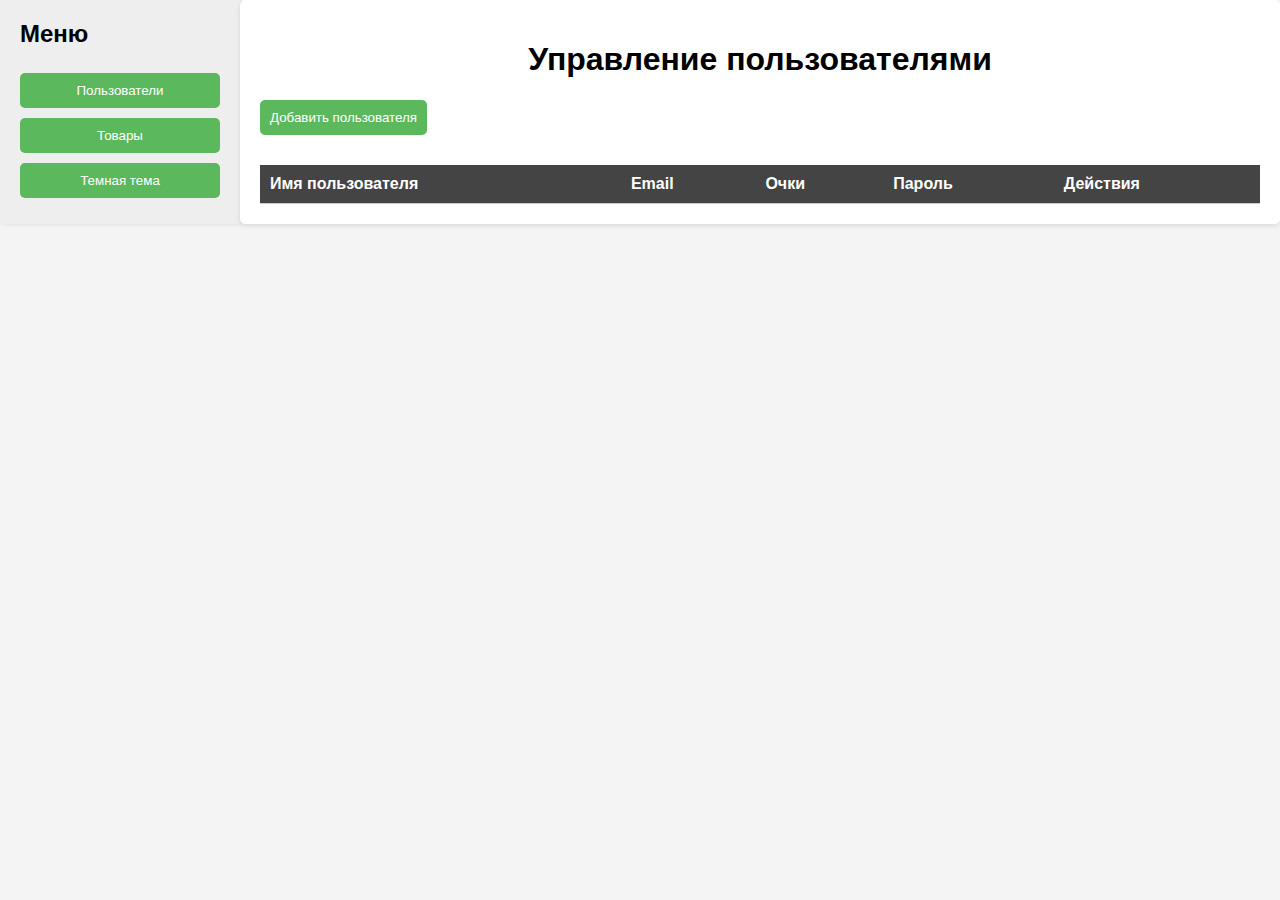
<file: shopiks/adminka/index.html>
<!DOCTYPE html>
<html lang="ru">
<head>
    <meta charset="UTF-8">
    <meta name="viewport" content="width=device-width, initial-scale=1.0">
    <title>Админ панель</title>
    <link rel="stylesheet" href="styles.css">
</head>
<body>
    <div class="container">
        <div class="sidebar">
            <h2>Меню</h2>
            <button id="usersTabButton">Пользователи</button>
            <button id="productsTabButton">Товары</button>
            <button id="themeToggleButton">Темная тема</button>
            
        </div>
        <div class="main-content">
            <h1 id="pageTitle">Управление пользователями</h1>
            <button id="addUserButton">Добавить пользователя</button>
            <form id="userForm" style="display: none;">
                <input type="hidden" id="userId" />
                <input type="text" id="username" placeholder="Имя пользователя" required />
                <input type="text" id="password" placeholder="Пароль" required />
                <input type="email" id="email" placeholder="Email" required />
                <input type="number" id="point" placeholder="Очки" required />
                <button type="submit">Сохранить</button>
                <button type="button" id="cancelButton">Отмена</button>
            </form>
            <table id="userTable" style="display: table;">
                <thead>
                    <tr>
                        <th>Имя пользователя</th>
                        <th>Email</th>
                        <th>Очки</th>
                        <th>Пароль</th>
                        <th>Действия</th>
                    </tr>
                </thead>
                <tbody id="userList"></tbody>
            </table>

            <!-- Товары -->
            <div id="productSection" style="display: none;">
                <h1 id="productTitle">Управление товарами</h1>
                <button id="addProductButton">Добавить товар</button>
                <form id="productForm" style="display: none;">
                    <input type="hidden" id="productId" />
                    <input type="text" id="name" placeholder="Имя товара" required />
                    <input type="text" id="title" placeholder="Название" required />
                    <input type="number" id="price" placeholder="Цена" required />
                    <input type="text" id="model" placeholder="Модель" required />
                    <input type="number" id="rating" placeholder="Рейтинг" required />
                    <input type="number" id="reliability" placeholder="Надежность" required />
                    <button type="submit">Сохранить</button>
                    <button type="button" id="productCancelButton">Отмена</button>
                </form>
                <table id="productTable">
                    <thead>
                        <tr>
                            <th>Имя товара</th>
                            <th>Название</th>
                            <th>Цена</th>
                            <th>Модель</th>
                            <th>Рейтинг</th>
                            <th>Надежность</th>
                            <th>Действия</th>
                        </tr>
                    </thead>
                    <tbody id="productList"></tbody>
                </table>
            </div>
        </div>
    </div>
    <script src="script.js"></script>
</body>
</html>
</file>
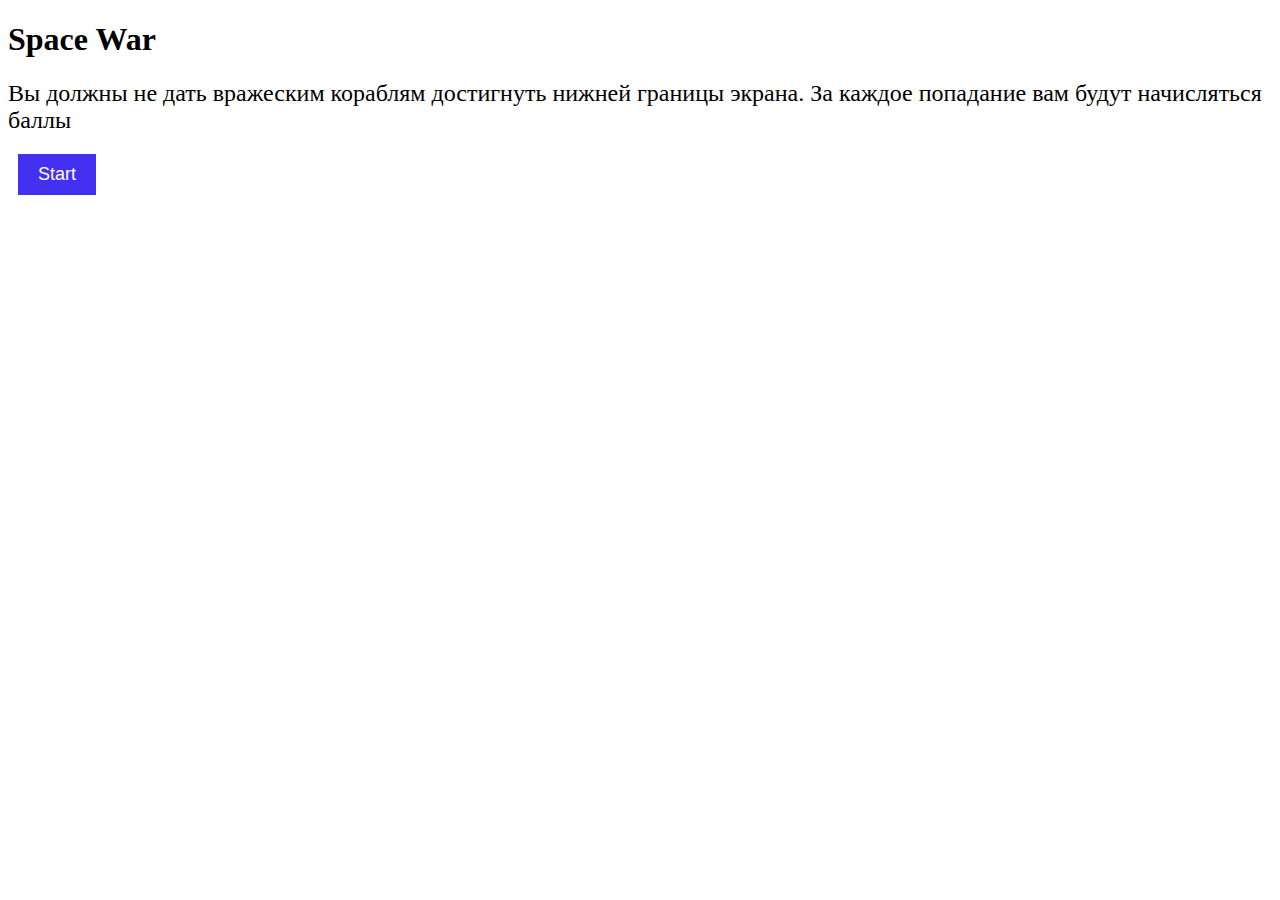
<file: shopiks/html/game.html>
<!DOCTYPE html>
<html>
<head>
  <meta charset="UTF-8">
  <!-- <link rel="stylesheet" href="../scss/game.css"> -->
  <title>Game</title>
  <style>
    #lives, #points, #time, #end-points, #start-points {
  font-size: 24px;
  margin-bottom: 10px;
}

    #canvas {
      border: 1px solid black;
    }

    #pause-button, #resume-button, #exit-button, #repload-button, #start-button {
      background-color: #4330f1; /* Градиентный фон */
      color: #fff;
  border: none;
  padding: 10px 20px;
  font-size: 18px;
  cursor: pointer;
  margin: 10px;
}
  </style>
</head>
<body>
    <div id="start-screen">
        <h1>Space War</h1>
        <div id="start-points">Вы должны не дать вражеским кораблям достигнуть нижней границы экрана. За каждое попадание вам будут начисляться баллы</div>
        <button id="start-button">Start</button>
      </div>

      <div id="game-screen">
        <canvas id="canvas" width="400" height="400"></canvas>
        <div id="lives">Lives: 3</div>
        <div id="points">Points: 0</div>
        <div id="time">Time: 60 seconds</div>
        <button id="pause-button">Pause</button>
        <button id="resume-button">Resume</button>
        <button id="exit-button">Exit</button>
      </div>

      <div id="pause-screen">
        <!-- Пауза -->
      </div>
      <div id="end-screen">
        <h1>Game Over</h1>
        <div id="end-points">You earned 0 points!</div>
        <button id="repload-button">Play again</button>
      </div>

  <script>
    let canvas;
    let ctx;
    let player = {
  x: 200,
  y: 350,
  width: 20,
  height: 20,
  lives: 3
};
    let playerX = 200;
    let playerY = 350;
    let playerDesktop;
    let enemies = [];
    let projectiles = [];
    let lives = 3;
    let point;
    let gameTime = 10;
    let isGameStarted = false;
    let userId;
    let enemiesMove = true;
    let end = 1;


    document.getElementById('game-screen').style.display = 'none';
// Create a pause screen element
let pauseScreen = document.createElement('div');
pauseScreen.id = 'pause-screen';
pauseScreen.style.position = 'absolute';
pauseScreen.style.top = '0';
pauseScreen.style.left = '0';
pauseScreen.style.width = '100%';
pauseScreen.style.height = '100%';
pauseScreen.style.background = 'rgba(0, 0, 0, 0.5)';
pauseScreen.style.display = 'none';
let endScreen = document.getElementById('end-screen');
endScreen.style.display = 'none';
document.body.appendChild(pauseScreen);

    // Load user data from localStorage
    userId = localStorage.getItem('id');
    if (!userId) {
      userId = Math.floor(Math.random() * 100000);
      localStorage.setItem('id', userId);
    }

    // Event listeners
    document.getElementById('start-button').addEventListener('click', startGame);
    document.addEventListener('keydown', handleKeyDown);

    let pauseButton = document.getElementById('pause-button');
let exitButton = document.getElementById('exit-button');
let resumeButton = document.getElementById('resume-button');
let reploadButton = document.getElementById('repload-button');
let pointsElement = document.getElementById('points');

pauseButton.addEventListener('click', pauseGame);
exitButton.addEventListener('click', exitGame);
resumeButton.addEventListener('click', resumeGame);
reploadButton.addEventListener('click', reploadGame);

function updateGameScreen() {
  document.getElementById('lives').textContent = `Lives: ${lives}`;
  document.getElementById('points').textContent = `Points: ${point}`;
  document.getElementById('time').textContent = `Time: ${gameTime} seconds`;
}

function pauseGame() {
  isGamePaused = true;
  enemiesMove = false;
  // Pause the enemies movement
  // enemies.forEach(enemy => {
  //   enemy.movementEnabled = false;
  // });
}

function resumeGame() {
  isGamePaused = false;
  enemiesMove = true;
  // document.getElementById('pause-screen').style.display = 'none';
  // document.getElementById('game-screen').style.display = 'block';
}

function exitGame() {
  // Выход из игры
  isGameStarted = false;
window.location.href = 'profile.html'
}

function reploadGame() {
  location.reload();
}

// Реализуем потерю жизней при соприкосновении игрока с врагом
function checkCollisions() {
  if (!isGamePaused) {
    enemies.forEach(enemy => {
      if (enemy.movementEnabled) {
        // Check for collision with the player
        if (checkCollision(playerX, playerY, enemy.x, enemy.y)) {
          // Collision detected! Reduce lives and reset player position
          lives--;
          playerX = 200;
          playerY = 350;
        }
      }
    });
  }
}

function checkCollision(x1, y1, x2, y2) {
  // Simple rectangle collision detection
  if (x1 + 30 > x2 && x1 < x2 + 30 && y1 + 30 > y2 && y1 < y2 + 30) {
    return true;
    console.log('+');
  }
  return false;
}

    function startGame() {
      isGameStarted = true;
      document.getElementById('start-screen').style.display = 'none';
      document.getElementById('game-screen').style.display = 'block';
      canvas = document.getElementById('canvas');
      ctx = canvas.getContext('2d');
      updateGameScreen();
      countdownTimer();
      drawGame();
      spawnEnemies();
      getPointsFromDatabase();
    }

    function handleKeyDown(event) {
      if (event.key === ' ') {
        fireProjectile();
      }
      if (event.key === 'ArrowLeft' && enemiesMove) {
        playerX -= 10;
      }
      if (event.key === 'ArrowRight' && enemiesMove) {
        playerX += 10;
      }
    }

    function fireProjectile() {
      let projectile = {
        x: playerX + 10,
        y: playerY - 10,
        width: 7,
        height: 7
      };
      projectiles.push(projectile);
    }

    function spawnEnemies() {
      setInterval(() => {
        let enemy = {
          x: Math.random() * (canvas.width - 10),
          y: 0,
          width: 20,
          height: 20
        };
        if (enemiesMove) {
          enemies.push(enemy);
        }
        
      }, 1000);
    
    }

    function updateGameScreen() {
      document.getElementById('lives').textContent = `Lives: ${lives}`;
      document.getElementById('points').textContent = `Points: ${point}`;
      document.getElementById('time').textContent = `Time: ${gameTime} seconds`;
    }

    function countdownTimer() {
      if (enemiesMove) {
        gameTime--;
      }
      updateGameScreen();
      if (gameTime <= 0) {
        endGame();
      } else {
        setTimeout(countdownTimer, 1000);
      }
      
    }

    function endGame() {
      isGameStarted = false;
      document.getElementById('game-screen').style.display = 'none';
      document.getElementById('end-screen').style.display = 'block';
      document.getElementById('end-points').textContent = `You earned ${point} points!`;
      // Update user points in database
      updatePointsInDatabase(point);
    }

    function getPointsFromDatabase() {
  fetch(`https://666143d063e6a0189fe90cbf.mockapi.io/users/${userId}`)
  .then(response => response.json())
    .then(data => {
        point = parseFloat(data.point) || 0; // Получаем баллы из базы данных или устанавливаем значение по умолчанию 0
        pointsElement.textContent = point;
    })
    .catch(error => console.error('Error:', error));
}

    function updatePointsInDatabase(point) {
      fetch(`https://666143d063e6a0189fe90cbf.mockapi.io/users/${userId}`, {
        method: 'PUT',
        headers: {
          'Content-Type': 'application/json'
        },
        body: JSON.stringify({ point: point })
      })
      .then(response => response.json())
      .then(data => console.log(`Points updated successfully!`, data))
      .catch(error => console.error(`Error updating points`, error));
    }

    function drawGame() {
      ctx.clearRect(0, 0, canvas.width, canvas.height);
      ctx.fillStyle = 'black';
      ctx.fillRect(playerX, playerY, 20, 20);
      enemies.forEach(enemy => {
        ctx.fillRect(enemy.x, enemy.y, enemy.width, enemy.height);
        if (enemiesMove) {
          enemy.y += 2;
        }
        if (enemy.y > canvas.height) {
          enemies.splice(enemies.indexOf(enemy), 1);
          lives--;
          updateGameScreen();
        }
        if (lives == 0 && end == 1) {
          end--;
        endGame();
      }
      });

      projectiles.forEach(projectile => {
        ctx.fillRect(projectile.x, projectile.y, projectile.width, projectile.height);
        projectile.y -= 5;
        if (projectile.y < 0) {
          projectiles.splice(projectiles.indexOf(projectile), 1);
        }
      });

      checkCollisions();

      requestAnimationFrame(drawGame);
    }

    function checkCollisions() {
      enemies.forEach(enemy => {
        projectiles.forEach(projectile => {
          if (checkCollision(enemy, projectile)) {
            enemies.splice(enemies.indexOf(enemy), 1);
            projectiles.splice(projectiles.indexOf(projectile), 1);
            point++;
            updateGameScreen();
          }
        }
        
      );
      });
    }

    function checkCollision(rect1, rect2) {
      if (rect1.x < rect2.x + rect2.width &&
          rect1.x + rect1.width > rect2.x &&
          rect1.y < rect2.y + rect2.height &&
          rect1.y + rect1.height > rect2.y) {
        return true;
      }
      return false;
    }

   

    //startGame();
  </script>
</body>
</html>
</file>
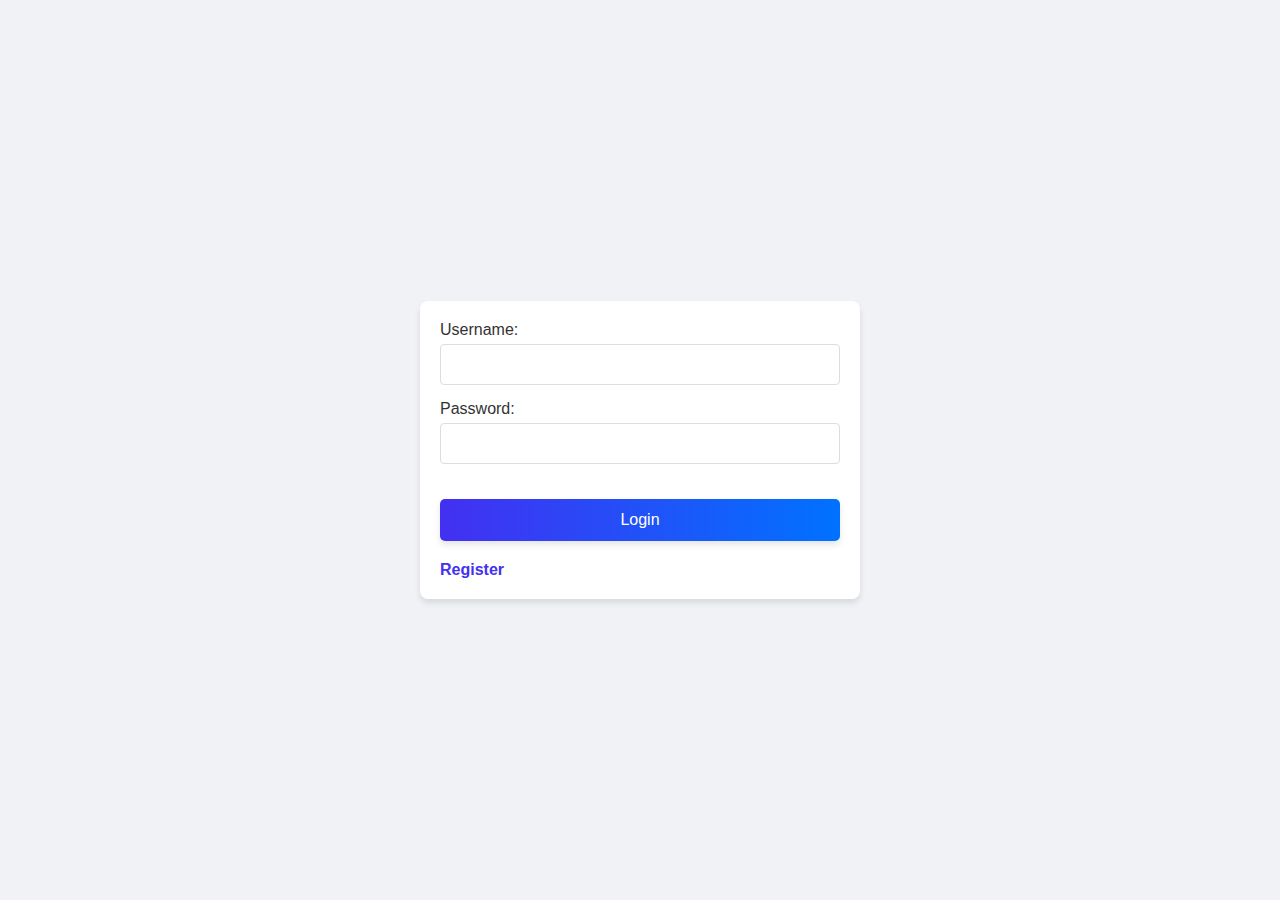
<file: shopiks/html/login.html>
<!DOCTYPE html>

<html lang="ru">
<head>
    <link rel="stylesheet" href="../scss/registration.css">
    <meta charset="UTF-8">
    <title>Login</title>
</head>
<body>

<form onsubmit="" method="post">
    <div class="form-group">
        <label for="username">Username:</label>
        <input type="text" id="username" name="username" required>
    </div>
    <div class="form-group">
        <label for="password">Password:</label>
        <input type="password" id="password" name="password" required>
    </div>
    <button type="submit">Login</button>
    <a href="registration.html" class="login-link">Register</a>
</form>

<!-- Добавляем кнопку входа -->


</body>
<script src="../js/login.js"></script>
</html>
</file>
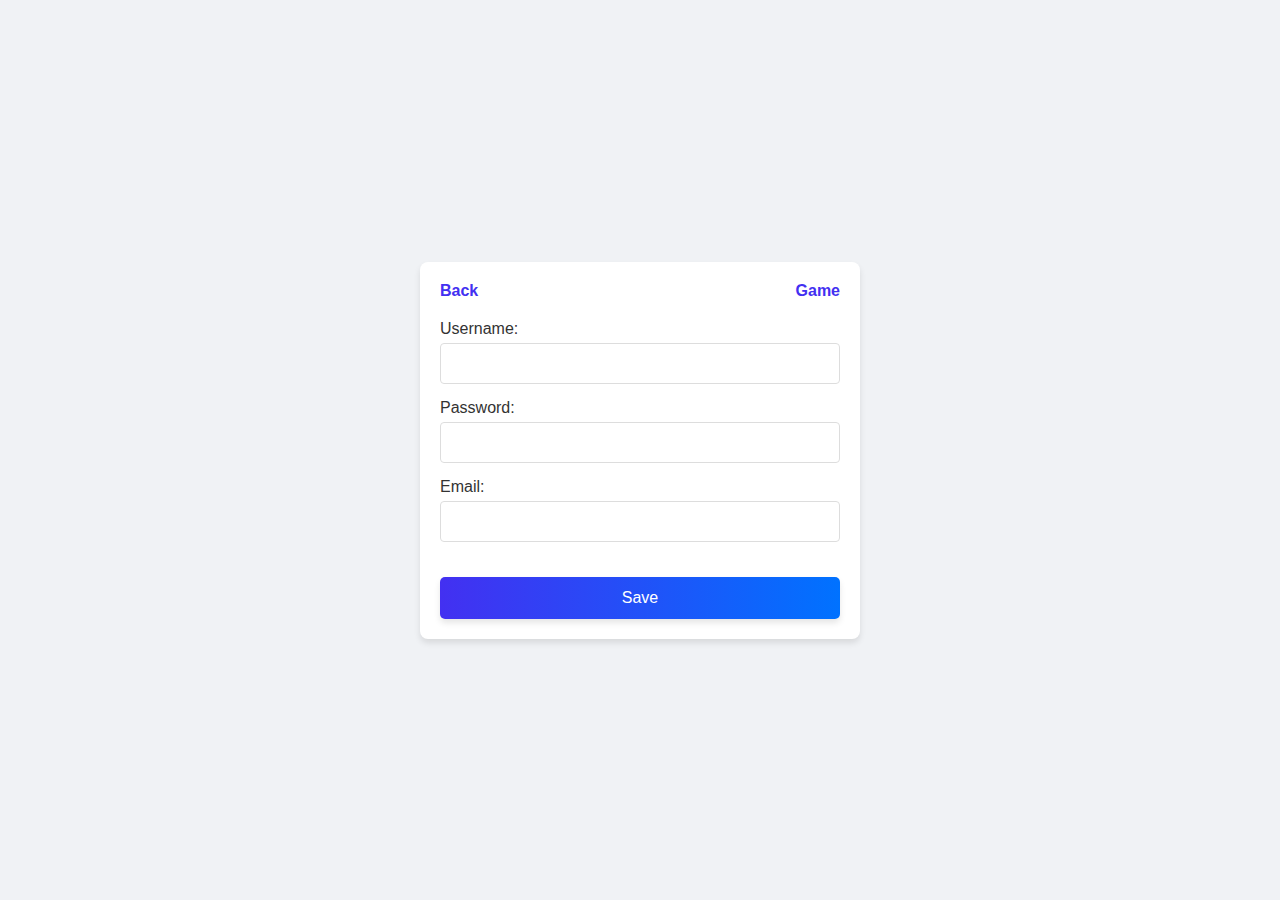
<file: shopiks/html/profile.html>
<!DOCTYPE html>

<html lang="ru">
<head>
    <link rel="stylesheet" href="../scss/registration.css">
    <meta charset="UTF-8">
    <title>Profile</title>
</head>
<body>

    <form id="userForm">
        <div class="button-container">
            <a href="index.html" class="login-link-profile">Back</a>
            <a href="game.html" class="login-link-profile">Game</a>
          </div>
        <div class="form-group">
            <label for="username">Username:</label>
            <input type="text" id="username" name="username">
        </div>
        <div class="form-group">
            <label for="password">Password:</label>
            <input type="text" id="password" name="password">
        </div>
        <div class="form-group">
            <label for="email">Email:</label>
            <input type="text" id="email" name="email">
        </div>
        <button id="saveButton">Save</button>
    </form>

<!-- Добавляем кнопку входа -->


</body>
<script src="../js/profile.js"></script>
</html>
</file>
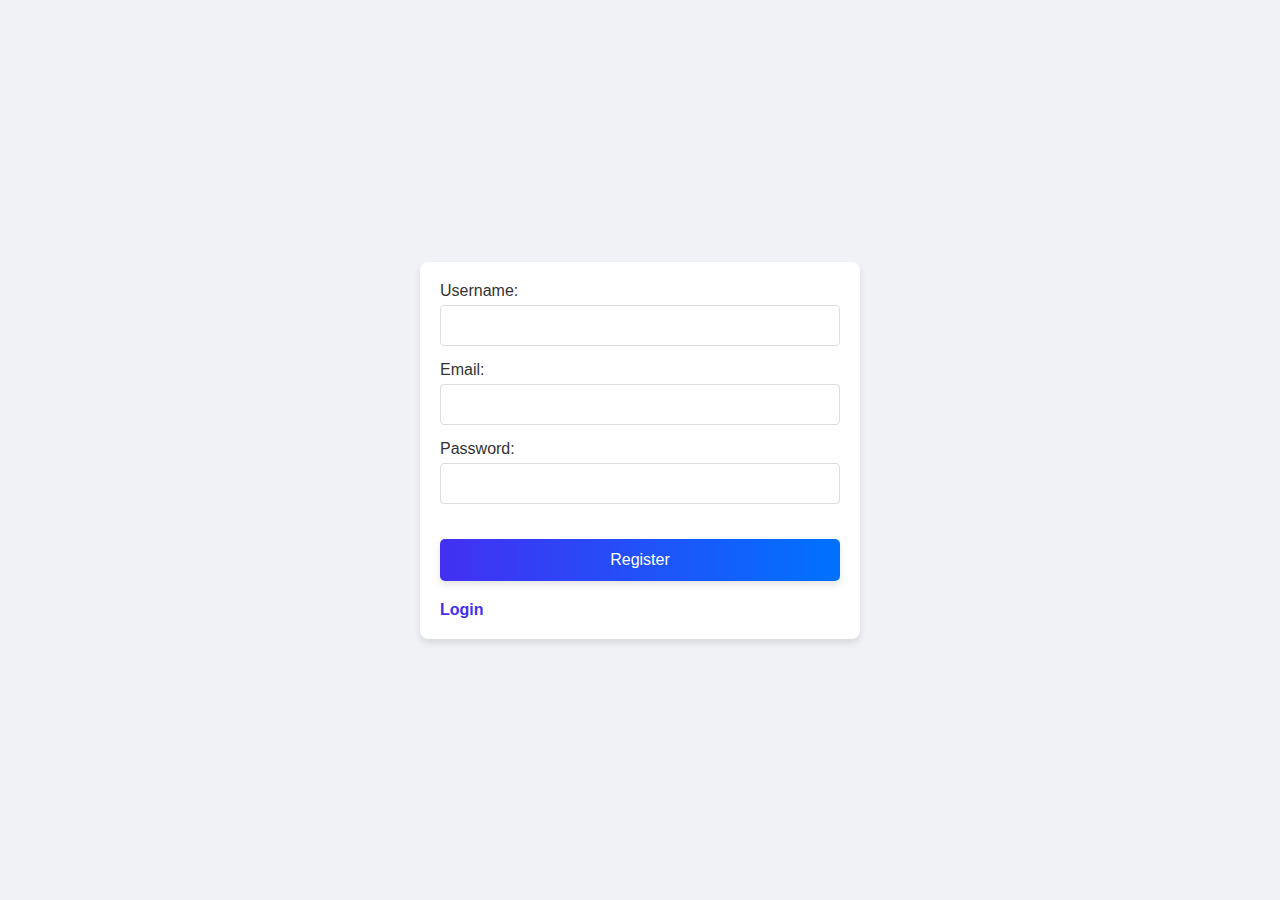
<file: shopiks/html/registration.html>
<!DOCTYPE html>

<html lang="ru">
<head>
    <link rel="stylesheet" href="../scss/registration.css">
    <meta charset="UTF-8">
    <title>Registration</title>
</head>
<body>

<form onsubmit="" method="post">
    <div class="form-group">
        <label for="username">Username:</label>
        <input type="text" id="username" name="username" required>
    </div>
    <div class="form-group">
        <label for="email">Email:</label>
        <input type="email" id="email" name="email" required>
    </div>
    <div class="form-group">
        <label for="password">Password:</label>
        <input type="password" id="password" name="password" required>
    </div>
    <button type="submit">Register</button>
        <a href="login.html" class="login-link">Login</a>
</form>

<!-- Добавляем кнопку входа -->


</body>
<script src="../js/registration.js"></script>
</html>
</file>
<file: shopiks/adminka/styles.css>
body {
    font-family: Arial, sans-serif;
    background-color: #f4f4f4;
    margin: 0;
    display: flex;
}

.container {
    flex: 1;
    display: flex;
}

.sidebar {
    width: 200px;
    background: #eee;
    padding: 20px;
    box-shadow: 2px 0 5px rgba(0, 0, 0, 0.1);
}

.sidebar h2 {
    margin: 0 0 20px;
}

.sidebar button {
    width: 100%;
    padding: 10px;
    margin: 5px 0;
    background-color: #5cb85c;
    color: white;
    border: none;
    border-radius: 5px;
    cursor: pointer;
}

.sidebar button:hover {
    background-color: #4cae4c;
}

.main-content {
    flex: 1;
    padding: 20px;
    background: white;
    border-radius: 5px;
    box-shadow: 0 2px 5px rgba(0, 0, 0, 0.1);
}

h1 {
    text-align: center;
}

button {
    padding: 10px;
    background-color: #5cb85c;
    color: white;
    border: none;
    border-radius: 5px;
    cursor: pointer;
    margin-bottom: 10px;
}

button:hover {
    background-color: #4cae4c;
}

form {
    display: flex;
    flex-direction: column;
    margin-bottom: 20px;
}

input, select {
    margin: 10px 0;
    padding: 10px;
    border: 1px solid #ccc;
    border-radius: 5px;
}

table {
    width: 100%;
    border-collapse: collapse;
    margin-top: 20px;
}

th, td {
    padding: 10px;
    text-align: left;
    border-bottom: 1px solid #ccc;
}

th {
    background-color: #f2f2f2;
}

.user-action {
    display: flex;
    gap: 5px;
}

/* Темная тема */
body.dark-theme {
    background-color: #333;
    color: #fff;
}

.sidebar.dark-theme {
    background-color: #444;
}

.main-content.dark-theme {
    background-color: #555;
    color: #fff;
}

body.dark-theme button {
    background-color: #666;
}

body.dark-theme button:hover {
    background-color: #777;
}

table th {
    background-color: #444;
    color: #fff;
}

table td {
    border-bottom: 1px solid #666;
}
</file>
<file: shopiks/scss/game.css>
/* Global styles */

* {
  box-sizing: border-box;
  margin: 0;
  padding: 0;
}

body {
  font-family: Arial, sans-serif;
  background-color: #f0f0f0;
}

/* Start screen styles */

#start-screen {
  display: flex;
  flex-direction: column;
  align-items: center;
  justify-content: center;
  height: 100vh;
  background-color: #333;
  color: #fff;
}

#start-screen h1 {
  font-size: 48px;
  margin-bottom: 20px;
}

#start-button {
  background-color: #4CAF50;
  color: #fff;
  border: none;
  padding: 10px 20px;
  font-size: 18px;
  cursor: pointer;
}

#start-button:hover {
  background-color: #3e8e41;
}

#desktop-select {
  margin-top: 20px;
  padding: 10px;
  font-size: 18px;
}

/* Game screen styles */

#game-screen {
  display: flex;
  flex-direction: column;
  align-items: center;
  padding: 20px;
}

#canvas {
  border: 1px solid #ccc;
}

#lives, #points, #time {
  font-size: 24px;
  margin-bottom: 10px;
}

#pause-button, #resume-button, #exit-button {
  background-color: #4CAF50;
  color: #fff;
  border: none;
  padding: 10px 20px;
  font-size: 18px;
  cursor: pointer;
  margin: 10px;
}

#pause-button:hover, #resume-button:hover, #exit-button:hover {
  background-color: #3e8e41;
}

/* Pause screen styles */

#pause-screen {
  display: flex;
  justify-content: center;
  align-items: center;
  height: 100vh;
  background-color: #333;
  color: #fff;
}

/* End screen styles */

#end-screen {
  display: flex;
  flex-direction: column;
  align-items: center;
  justify-content: center;
  height: 100vh;
  background-color: #333;
  color: #fff;
}

#end-screen h1 {
  font-size: 48px;
  margin-bottom: 20px;
}

#end-points {
  font-size: 24px;
  margin-bottom: 20px;
}
</file>
<file: shopiks/scss/registration.css>
/* Общие стили */
body {
    font-family: 'Arial', sans-serif;
    background-color: #f0f2f5;
    margin: 0;
    padding: 0;
    display: flex;
    justify-content: center;
    align-items: center;
    min-height: 100vh;
}

/* Форма регистрации */
form {
    background-color: #ffffff;
    padding: 20px;
    border-radius: 8px;
    box-shadow: 0 4px 6px rgba(0, 0, 0, 0.1);
    width: 400px;
    max-width: 90%;
    overflow: hidden; /* Предотвращаем переполнение содержимого */
    animation: fadeIn 0.5s ease-in-out forwards; /* Анимация появления формы */
}

@keyframes fadeIn {
    from { opacity: 0; transform: translateY(20px); }
    to { opacity: 1; transform: translateY(0); }
}

/* Группы полей формы */
.form-group {
    position: relative; /* Для позиционирования индикатора фокуса */
    margin-bottom: 15px;
}

/* Индикатор фокуса */
.form-group::after {
    content: '';
    position: absolute;
    bottom: 0;
    left: 0;
    width: 100%;
    height: 2px;
    background-color: #4330f1;
    transform-origin: right center;
    transform: scaleX(0);
    transition: transform 0.3s ease-in-out;
}

input[type="text"]:focus + label,
input[type="email"]:focus + label,
input[type="password"]:focus + label {
    transform: scale(1.1) translateX(-5px);
}

input[type="text"]:focus ~.form-group::after,
input[type="email"]:focus ~.form-group::after,
input[type="password"]:focus ~.form-group::after {
    transform: scaleX(1);
}

/* Метки */
label {
    display: block;
    margin-bottom: 5px;
    color: #333;
    transition: transform 0.3s ease-in-out;
}

/* Вводные поля */
input[type="text"], input[type="email"], input[type="password"] {
    width: 92%;
    padding: 12px 15px;
    border: 1px solid #ddd;
    border-radius: 4px;
    outline: none;
    transition: border-color 0.3s ease;
}

input[type="text"]:focus, input[type="email"]:focus, input[type="password"]:focus {
    border-color: #4330f1;
}

/* Кнопка отправки */
button {
    background: linear-gradient(to right, #4330f1, #0072ff); /* Градиентный фон */
    color: white;
    padding: 12px 25px;
    border: none;
    border-radius: 5px;
    cursor: pointer;
    width: 100%;
    margin-top: 20px;
    font-size: 16px;
    transition: background 0.3s ease;
    box-shadow: 0 4px 6px rgba(0, 0, 0, 0.1); /* Тень под кнопкой */
}

button:hover {
    background: linear-gradient(to right, #4330f1, #0066cc); /* Темнеший градиент при наведении */
    transform: scale(1.1); /* Расширение кнопки при наведении */
    transition: transform 0.3s ease; /* Плавная анимация расширения */
}

/* Ссылка для входа */
.login-link {
    display: inline-block;
    margin-top: 20px;
    color: #4330f1;
    text-decoration: none;
    font-weight: bold;
    transition: color 0.3s ease;
}

.login-link:hover {
    color: #4330f1;
}

.login-link-profile {
    display: inline-block;
    margin-bottom: 20px;
    color: #4330f1;
    text-decoration: none;
    font-weight: bold;
    transition: color 0.3s ease;
}

.login-link-profile:hover {
    color: #4330f1;
}

.button-container {
    display: flex;
    justify-content: space-between;
  }


/* Добавляем эффекты для ввода текста */
input[type="text"]:not(:placeholder-shown),
input[type="email"]:not(:placeholder-shown),
input[type="password"]:not(:placeholder-shown) {
    transition: box-shadow 0.3s ease;
}

input[type="text"]:focus:not([value=""]),
input[type="email"]:focus:not([value=""]),
input[type="password"]:focus:not([value=""]) {
    box-shadow: 0 0 10px rgba(0, 123, 255, 0.5); /* Эффект тени вокруг поля ввода при фокусе */
}
</file>
